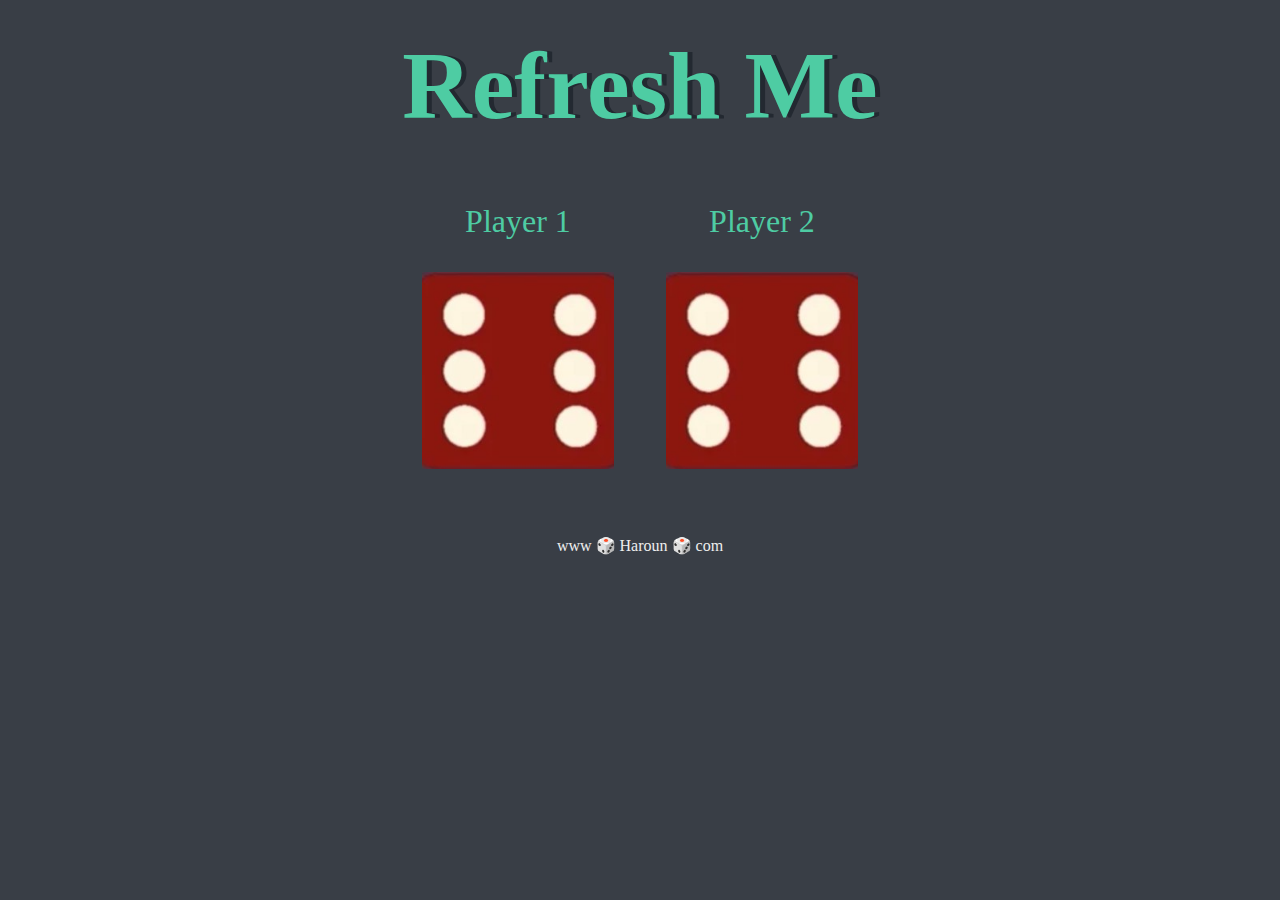
<file: index.html>
<!DOCTYPE html>
<html lang="en">
<head>
    <meta charset="UTF-8">
    <meta name="viewport" content="width=device-width, initial-scale=1.0">
    <title>Mon site web</title>
    <link rel="stylesheet" href="style.css">
</head>
<body>

    <div class="container">
        <h1>Refresh Me</h1>

        <div class="dice">
        <p>Player 1</p>
        <img class="img1" src="images/6.jpg">
        </div>

        <div class="dice">
        <p>Player 2</p>
        <img class="img2" src="images/6.jpg">
        </div>

    </div>


    <script src="index.js" charset="utf-8"></script>
    
    <footer>
    www 🎲 Haroun 🎲 com
    </footer>

</body>
</html>
</file>
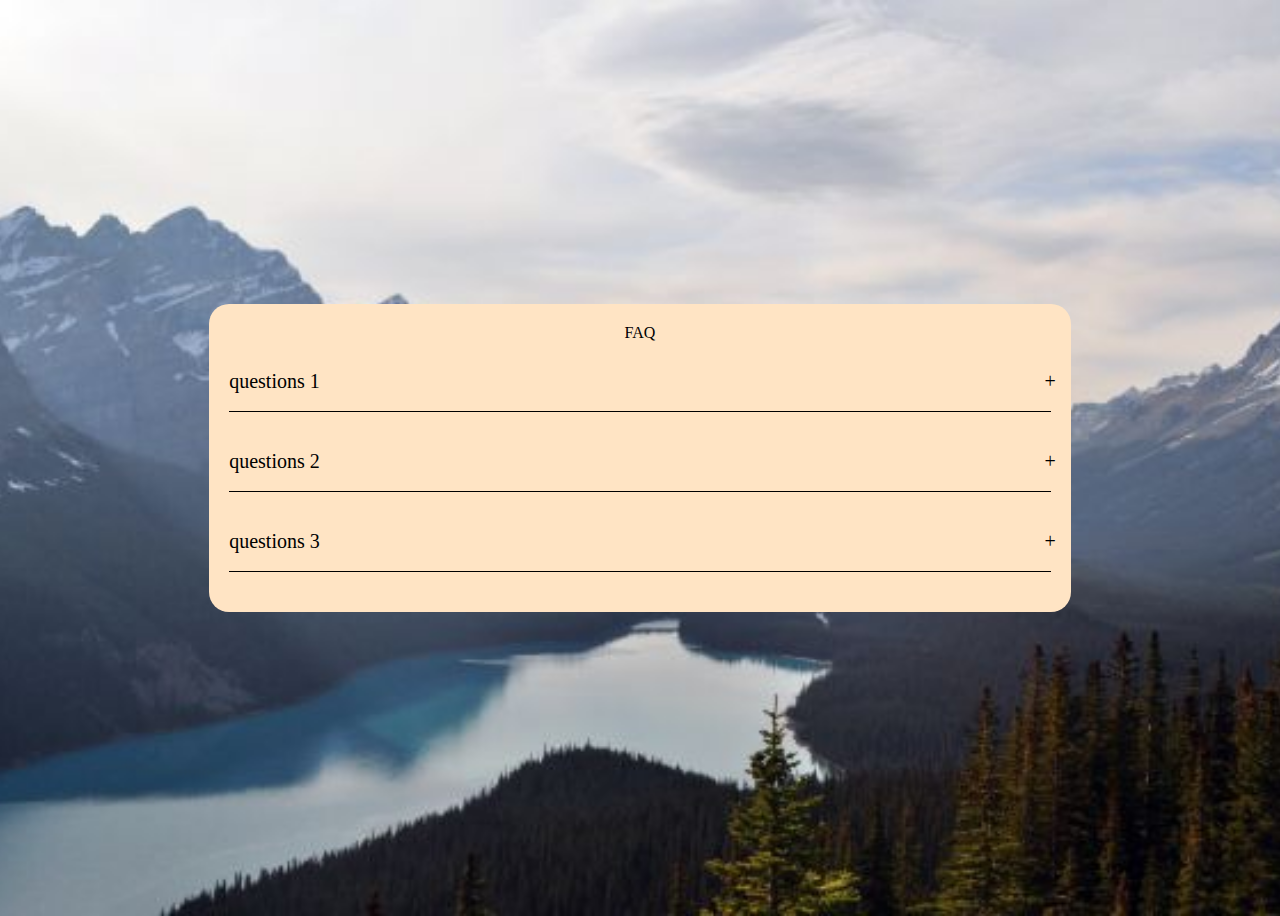
<file: project3/index.html>
<!DOCTYPE html>
<html lang="en">
<head>
    <meta charset="UTF-8">
    <meta name="viewport" content="width=device-width, initial-scale=1.0">
    <title>Document</title>
    <link rel="stylesheet" href="style.css">
</head>
<body>
    <div class="contenaire">
        <div class="title">FAQ</div>

        <div class="questions-contenaire">
            <div class="question">questions 1</div>
            <div class="reponse">Lorem ipsum dolor sit amet consectetur adipisicing elit. Voluptatibus corporis, autem cumque a consequatur, repudiandae perspiciatis consequuntur facilis eveniet pariatur distinctio tempore quaerat molestiae! Porro reprehenderit quibusdam libero. Ipsa, cum.</div>
        </div>

        <div class="questions-contenaire">
            <div class="question">questions 2</div>
            <div class="reponse">Lorem ipsum dolor sit amet consectetur adipisicing elit. Voluptatibus corporis, autem cumque a consequatur, repudiandae perspiciatis consequuntur facilis eveniet pariatur distinctio tempore quaerat molestiae! Porro reprehenderit quibusdam libero. Ipsa, cum.</div>
        </div>

        <div class="questions-contenaire">
            <div class="question">questions 3</div>
            <div class="reponse">Lorem ipsum dolor sit amet consectetur adipisicing elit. Voluptatibus corporis, autem cumque a consequatur, repudiandae perspiciatis consequuntur facilis eveniet pariatur distinctio tempore quaerat molestiae! Porro reprehenderit quibusdam libero. Ipsa, cum.</div>
        </div>
    </div>

    <script src="index.js"></script>
</body>
</html>
</file>
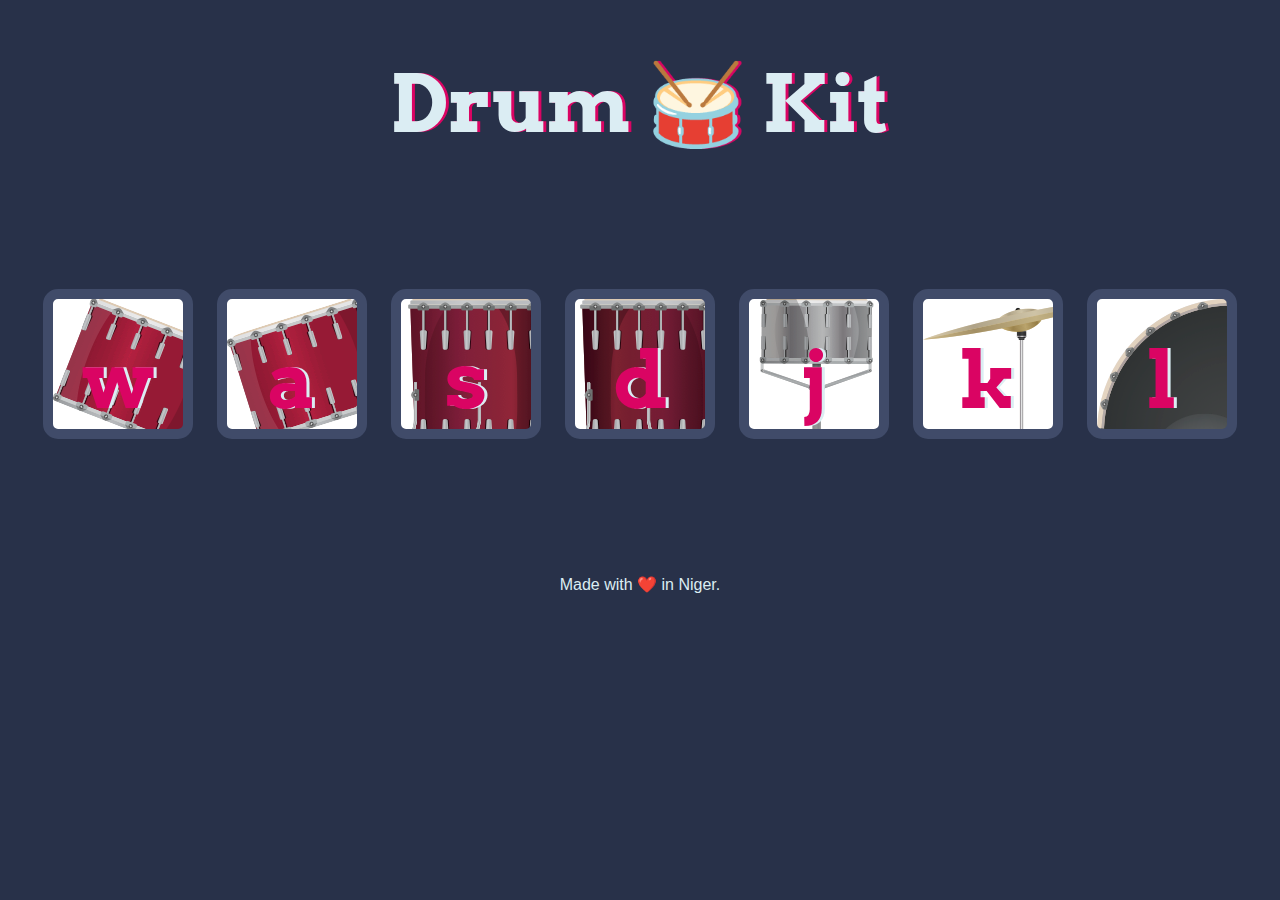
<file: projet2/index.html>
<!DOCTYPE html>
<html lang="en" dir="ltr">

<head>
  <meta charset="utf-8">
  <title>Drum Kit</title>
  <link rel="stylesheet" href="styles.css">
  <link href="https://fonts.googleapis.com/css?family=Arvo" rel="stylesheet">
</head>

<body>

  <h1 id="title">Drum 🥁 Kit</h1>
  <div class="set">
    <button class="w drum">w</button>
    <button class="a drum">a</button>
    <button class="s drum">s</button>
    <button class="d drum">d</button>
    <button class="j drum">j</button>
    <button class="k drum">k</button>
    <button class="l drum">l</button>
  </div>


  <script src="index.js"></script>

  <footer>
    Made with ❤️ in Niger.
  </footer>
</body>

</html>
</file>
<file: style.css>
.container {
    width: 70%;
    margin: auto;
    text-align: center;
  }
  
  .dice {
    text-align: center;
    display: inline-block;
  
  }
  
  body {
    background-color: #393E46;
  }
  
  h1 {
    margin: 30px;
    font-family: 'Lobster', cursive;
    text-shadow: 5px 0 #232931;
    font-size: 6rem;
    color: #4ECCA3;
  }
  
  p {
    font-size: 2rem;
    color: #4ECCA3;
    font-family: 'Indie Flower', cursive;
  }
  
  img {
    width: 80%;
  }
  
  footer {
    margin-top: 5%;
    color: #EEEEEE;
    text-align: center;
    font-family: 'Indie Flower', cursive;
  
  }
</file>
<file: project3/style.css>
body {
    background: url("image/img_mountains.jpg") no-repeat center center/cover;
    height: 100vh;
    display: flex;
    justify-content: center;
    align-items: center;
}

.contenaire {
    width: 65%;
    background-color: bisque;
    padding: 20px;
    border-radius: 20px;
}

.contenaire .title{
    text-align: center;
    margin-bottom: 10px;
}

.contenaire .questions-contenaire .question {
    padding: 18px 0;
    font-size: 20px;
    cursor: pointer;
    border-bottom: 1px solid black;

    position: relative;
}

.contenaire .questions-contenaire .question::after{
    content: '+';
    position: absolute;
    right: -5px;
}

.contenaire .questions-contenaire .reponse{
    padding-top: 20px;
    font-size: 18px;
    width: 100%;
    line-height: 1.6rem;
    height: 0;
    overflow: hidden;  /* Cacher le depassement du contenu: les reponses   */
    transition: .5s;
}

.contenaire .questions-contenaire.active .reponse {
    height: 125px;
}

.contenaire .questions-contenaire.active .question {
    font-size: 16px;
    transition: .5s;
} 

.contenaire .questions-contenaire.active .question::after{
    content: '-';
    font-size: 30px;
    transition: .5s;
}
</file>
<file: projet2/styles.css>
body {
  text-align: center;
  background-color: #283149;
}

h1 {
  font-size: 5rem;
  color: #DBEDF3;
  font-family: "Arvo", cursive;
  text-shadow: 3px 0 #DA0463;

}

footer {
  color: #DBEDF3;
  font-family: sans-serif;
}

.w {
  background-image: url("images/tom1.png");
}

.a {
  background-image: url("images/tom2.png");
}

.s {
  background-image: url("images/tom3.png");
}

.d {
  background-image: url("images/tom4.png");
}

.j {
  background-image: url("images/snare.png");
}

.k {
  background-image: url("images/crash.png");
}

.l {
  background-image: url("images/kick.png");
}

.set {
  margin: 10% auto;
}

.game-over {
  background-color: red;
  opacity: 0.8;
}

.pressed {
  box-shadow: 0 3px 4px 0 #DBEDF3;
  opacity: 0.5;
}

.red {
  color: red;
}

.drum {
  outline: none;
  border: 10px solid #404B69;
  font-size: 5rem;
  font-family: 'Arvo', cursive;
  line-height: 2;
  font-weight: 900;
  color: #DA0463;
  text-shadow: 3px 0 #DBEDF3;
  border-radius: 15px;
  display: inline-block;
  width: 150px;
  height: 150px;
  text-align: center;
  margin: 10px;
  background-color: white;
}
</file>
